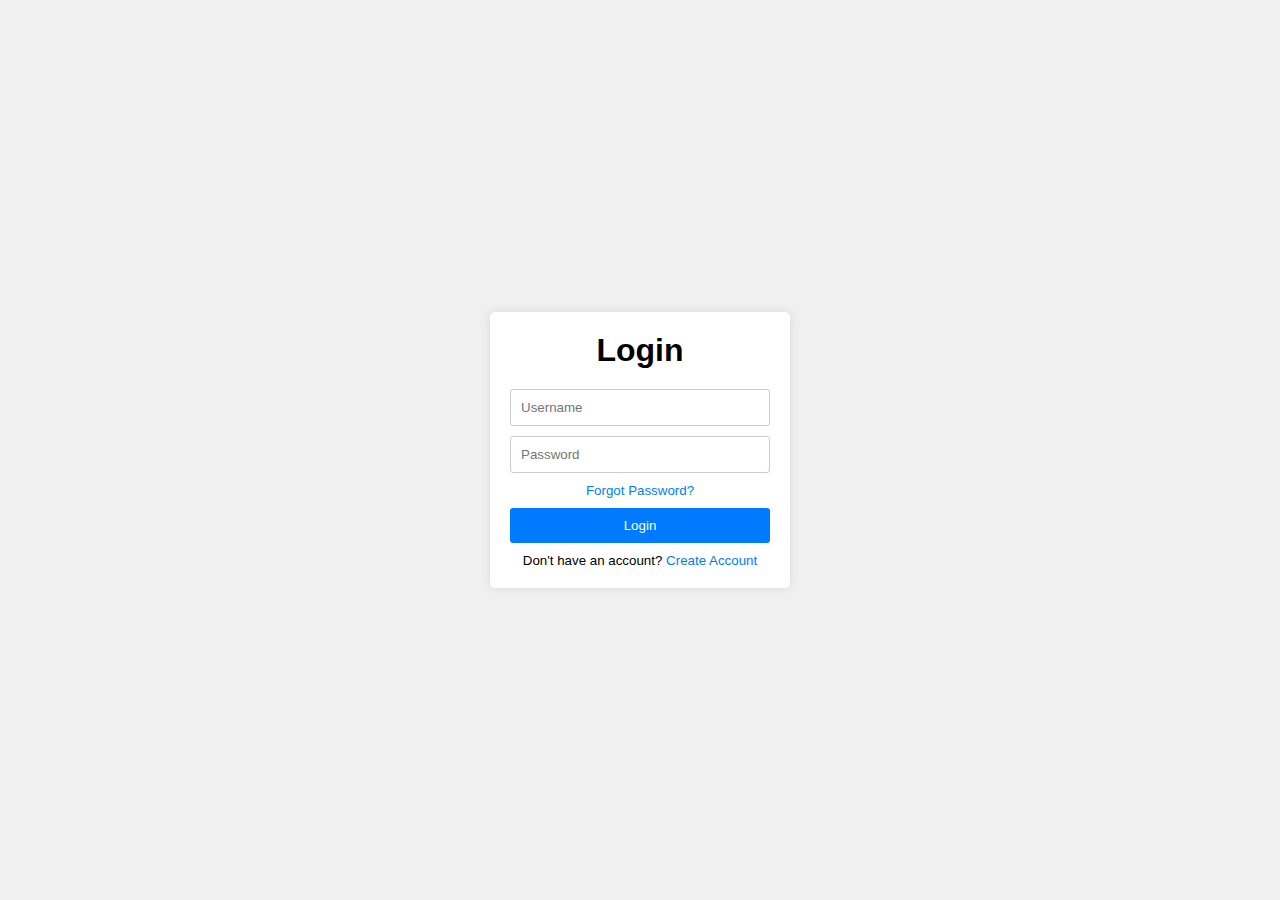
<file: index.html>
<!DOCTYPE html>
<html lang="en">
<head>
    <meta charset="UTF-8">
    <meta name="viewport" content="width=device-width, initial-scale=1.0">
    <link rel="stylesheet" href="style.css">
    <title>simple login</title>
</head>
<body>
    <div class="container">
        <h1>Login</h1>
        <form id="loginForm">
            <input type="text" name="username" placeholder="Username" required>
            <input type="password" name="password" placeholder="Password" required>
            <small class="forgot"><a href="#">Forgot Password?</a></small>
            <button type="submit">Login</button>
            <small class="create">Don't have an account? <a href="/create.html">Create Account</a></small>
        </form>
    </div>
    <script src="script.js"></script>
</body>
</html>
</file>
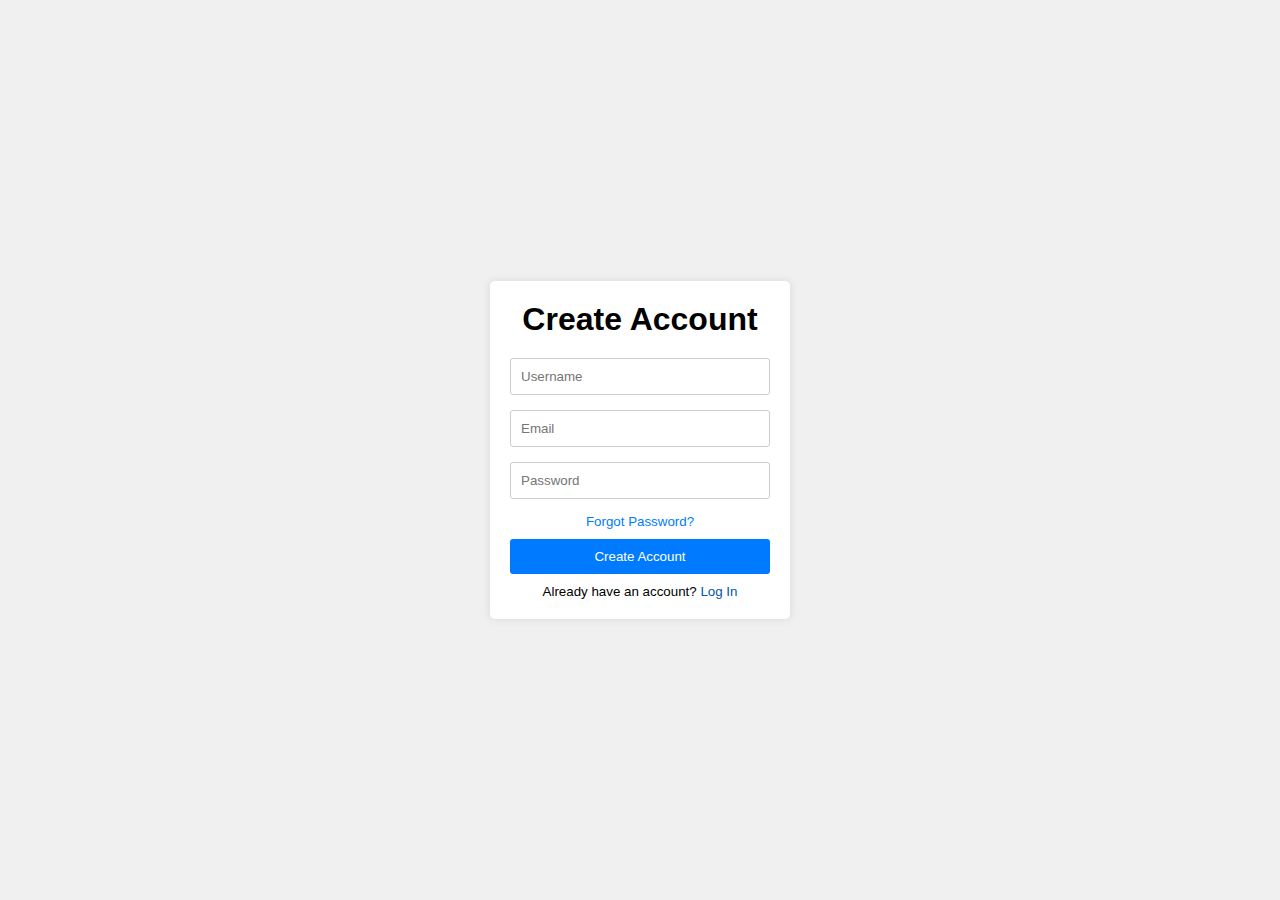
<file: create.html>
<!doctype html>
<html lang="en">
  <head>
    <meta charset="UTF-8" />
    <meta name="viewport" content="width=device-width, initial-scale=1.0" />
    <link rel="stylesheet" href="create.css" />
    <title>Create Account</title>
  </head>
  <body>
    <div class="container">
      <h1>Create Account</h1>
      <form id="createForm">
        <input type="text" name="username" placeholder="Username" required />
        <input type="email" name="email" placeholder="Email" required />
        <input
          type="password"
          name="password"
          placeholder="Password"
          required
        />
        <small class="forgot"><a href="">Forgot Password?</a></small>
        <button type="submit">Create Account</button>
        <small class="login"
          >Already have an account? <a href="/index.html">Log In</a></small
        >
      </form>
    </div>
    <script src="create.js"></script>
  </body>
</html>
</file>
<file: style.css>
*{
    margin: 0;
    padding: 0;
    box-sizing: border-box;
}
body {
    font-family: Arial, sans-serif;
    background-color: #f0f0f0;
    display: flex;
    justify-content: center;
    align-items: center;
    height: 100vh;
}
.container {
    background-color: #fff;
    padding: 20px;
    border-radius: 5px;
    box-shadow: 0 0 10px rgba(0, 0, 0, 0.1);
    width: 300px;
    text-align: center;
}
h1 {
    margin-bottom: 20px;
}
input {
    width: 100%;
    padding: 10px;
    margin-bottom: 10px;
    border: 1px solid #ccc;
    border-radius: 3px;
}
button {
    width: 100%;        
    padding: 10px;
    background-color: #007BFF;
    color: #fff;
    border: none;
    border-radius: 3px;
    cursor: pointer;
}
button:hover {
    background-color: #0056b3;
}
.forgot {
    display: block;
    margin-bottom: 10px;
}
.forgot a {
    color: #007BFF;
    text-decoration: none;
}
.forgot a:hover {
    text-decoration: underline;
}
.create{
    display: block;
    margin-top: 10px;
}
.create a {
    color: #007BFF;
    text-decoration: none;
}
.create a:hover{
    text-decoration: underline;
}
</file>
<file: create.css>
* {
  margin: 0;
  padding: 0;
  box-sizing: border-box;
}
body {
  font-family: Arial, sans-serif;
  background-color: #f0f0f0;
  display: flex;
  justify-content: center;
  align-items: center;
  height: 100vh;
}
.container {
  background-color: #fff;
  padding: 20px;
  border-radius: 5px;
  box-shadow: 0 0 10px rgba(0, 0, 0, 0.1);
  width: 300px;
  text-align: center;
}
h1 {
  margin-bottom: 20px;
}
form {
  display: flex;
  flex-direction: column;
}
input {
  margin-bottom: 15px;
  padding: 10px;
  border: 1px solid #ccc;
  border-radius: 3px;
}
button {
  padding: 10px;
  background-color: #007bff;
  color: #fff;
  border: none;
  border-radius: 3px;
  cursor: pointer;
}
button:hover {
  background-color: #0056b3;
}
.forgot {
  margin-bottom: 10px;
}
.forgot a {
  color: #007bff;
  text-decoration: none;
}
.forgot a:hover {
  text-decoration: underline;
}
.login {
  margin-top: 10px;
}
.login a {
  color: #0056b3;
  text-decoration: none;
}
.login a:hover {
  text-decoration: underline;
}
</file>
